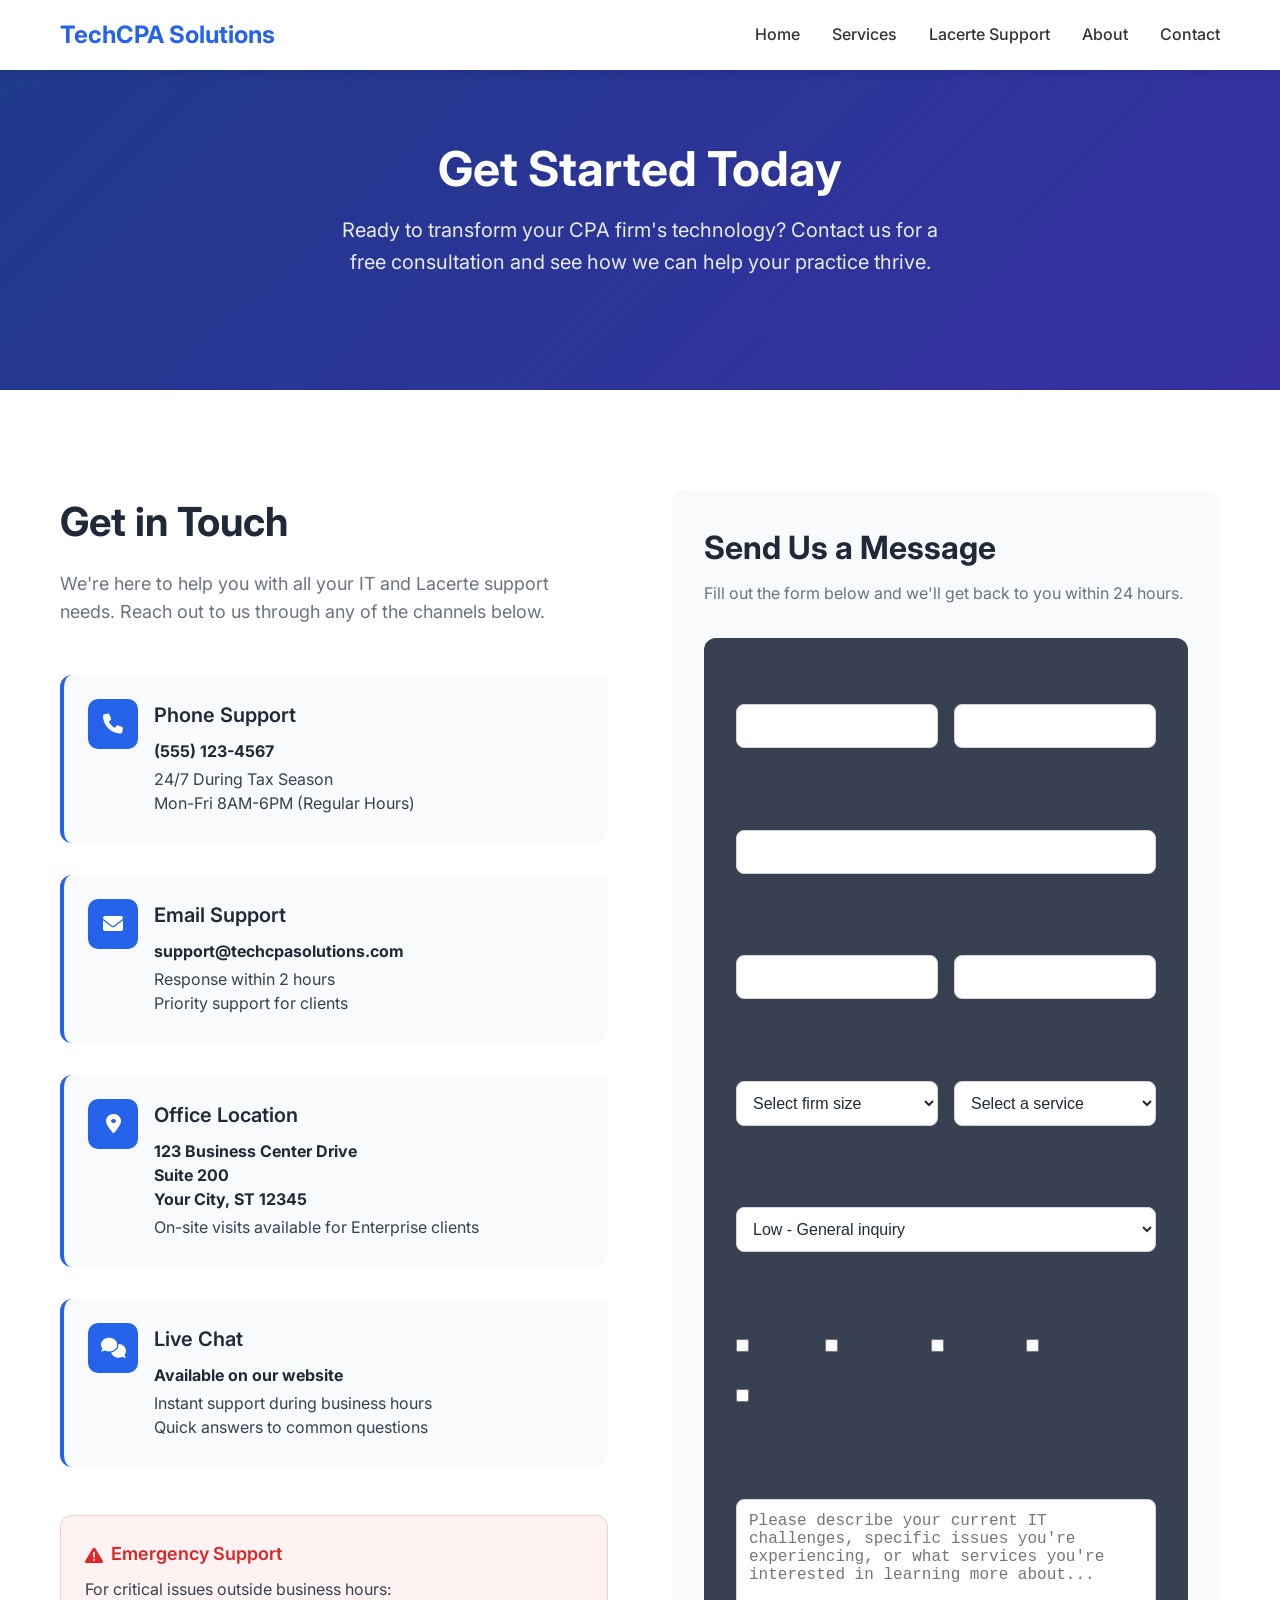
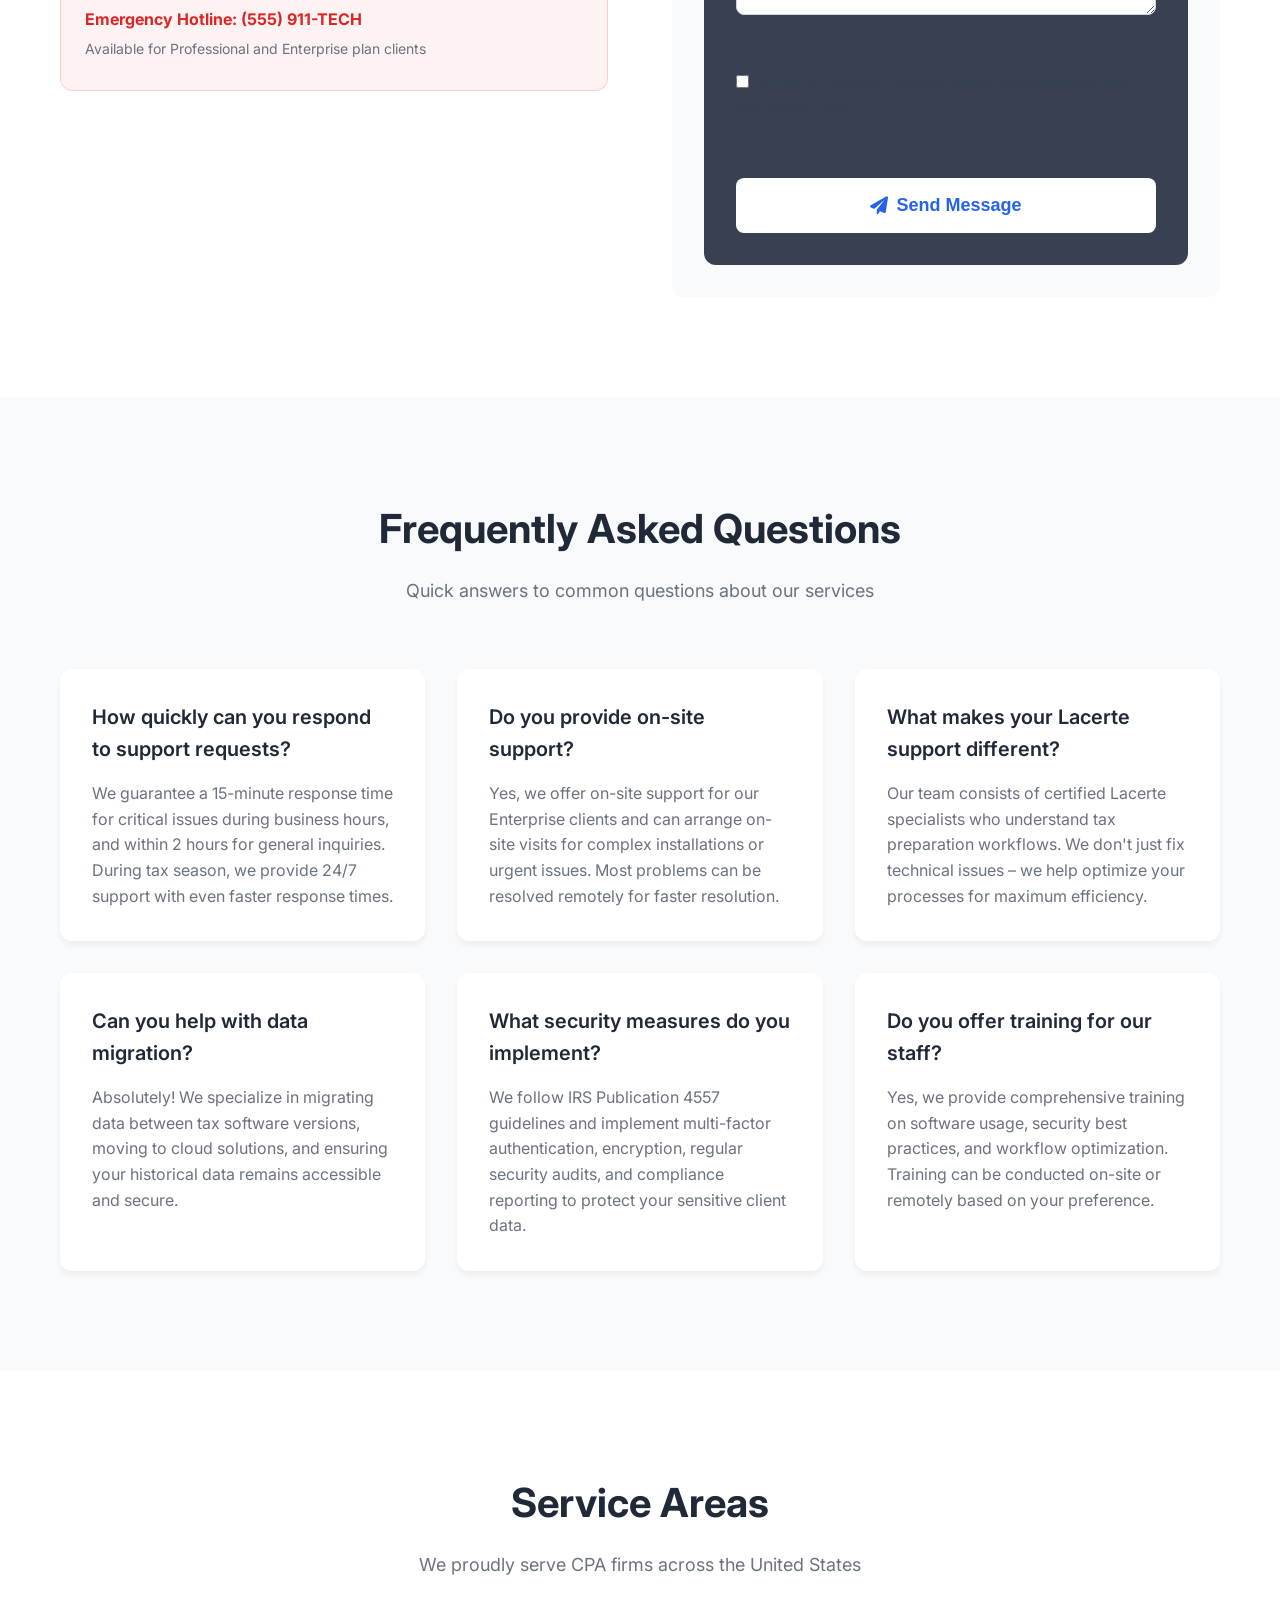
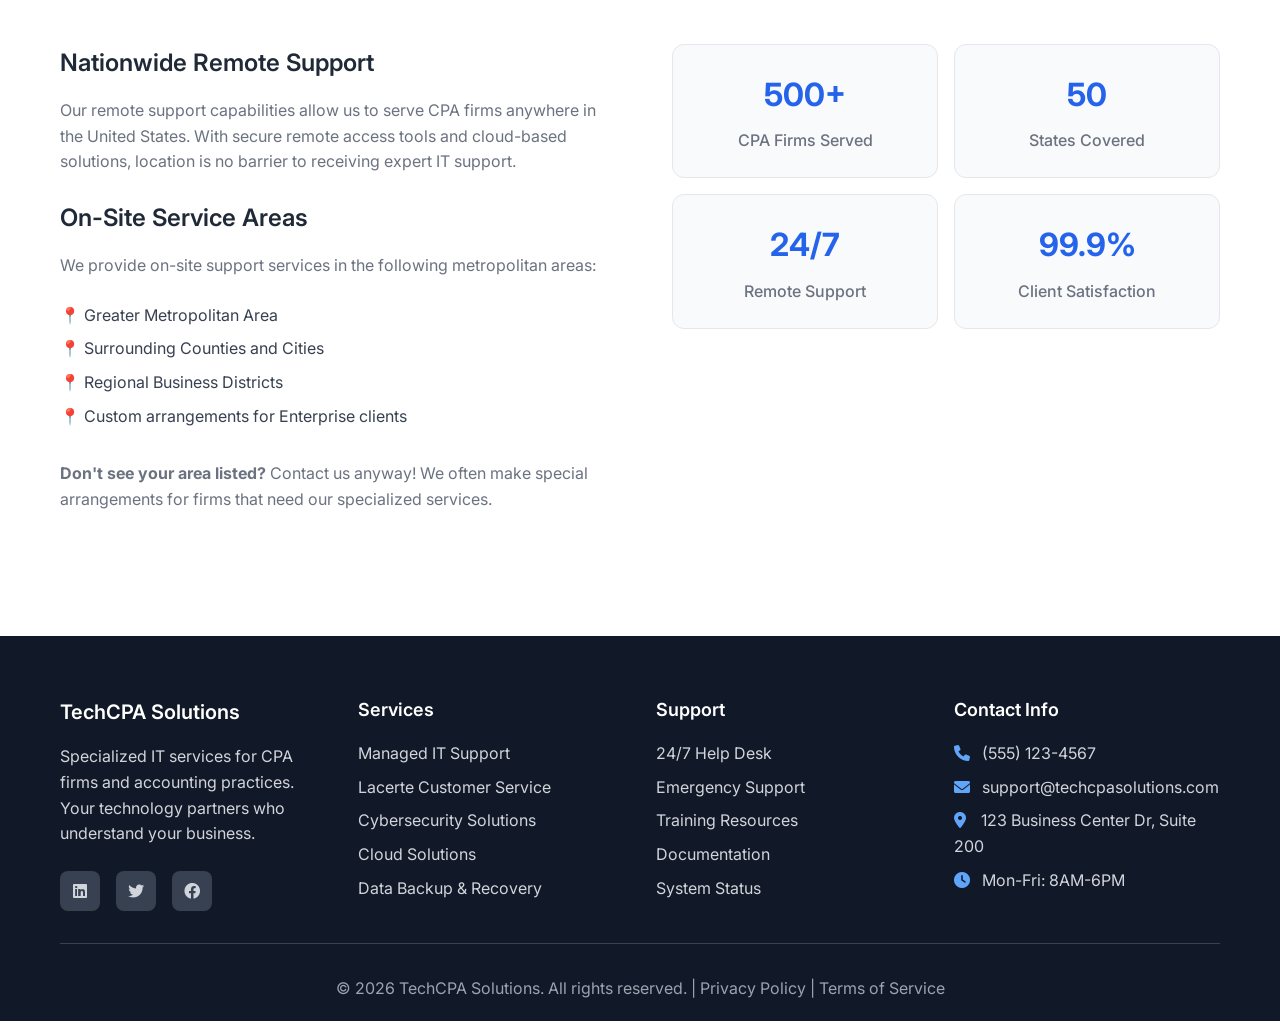
<file: contact.html>
<!DOCTYPE html>

<html lang="en">
<head>
<meta charset="utf-8"/>
<meta content="width=device-width, initial-scale=1.0" name="viewport"/>
<title>Contact TechCPA Solutions - IT Support for CPA Firms</title>
<meta content="Contact TechCPA Solutions for expert IT services and Lacerte support. Get a free consultation for your CPA firm's technology needs." name="description"/>
<link href="styles.css" rel="stylesheet"/>
<link href="additional-styles.css" rel="stylesheet"/>
<link href="https://fonts.googleapis.com/css2?family=Inter:wght@300;400;500;600;700&amp;display=swap" rel="stylesheet"/>
<link href="https://cdnjs.cloudflare.com/ajax/libs/font-awesome/6.0.0/css/all.min.css" rel="stylesheet"/>
</head>
<body>
<!-- Header -->
<header class="header">
<nav class="navbar">
<div class="nav-container">
<div class="nav-logo">
<h2><a href="index.html" style="text-decoration: none; color: inherit;">TechCPA Solutions</a></h2>
</div>
<ul class="nav-menu">
<li class="nav-item">
<a class="nav-link" href="index.html">Home</a>
</li>
<li class="nav-item">
<a class="nav-link" href="services.html">Services</a>
</li>
<li class="nav-item">
<a class="nav-link" href="lacerte-support.html">Lacerte Support</a>
</li>
<li class="nav-item">
<a class="nav-link" href="about.html">About</a>
</li>
<li class="nav-item">
<a class="nav-link active" href="contact.html">Contact</a>
</li>
</ul>
<div class="hamburger">
<span class="bar"></span>
<span class="bar"></span>
<span class="bar"></span>
</div>
</div>
</nav>
</header>
<!-- Page Header -->
<section class="page-header">
<div class="container">
<h1>Get Started Today</h1>
<p>Ready to transform your CPA firm's technology? Contact us for a free consultation and see how we can help your practice thrive.</p>
</div>
</section>
<!-- Contact Section -->
<section class="contact-page">
<div class="container">
<div class="contact-grid">
<!-- Contact Information -->
<div class="contact-info-section">
<h2>Get in Touch</h2>
<p>We're here to help you with all your IT and Lacerte support needs. Reach out to us through any of the channels below.</p>
<div class="contact-methods">
<div class="contact-method">
<div class="method-icon">
<i class="fas fa-phone"></i>
</div>
<div class="method-info">
<h3>Phone Support</h3>
<p><strong>(555) 123-4567</strong></p>
<p>24/7 During Tax Season<br/>Mon-Fri 8AM-6PM (Regular Hours)</p>
</div>
</div>
<div class="contact-method">
<div class="method-icon">
<i class="fas fa-envelope"></i>
</div>
<div class="method-info">
<h3>Email Support</h3>
<p><strong>support@techcpasolutions.com</strong></p>
<p>Response within 2 hours<br/>Priority support for clients</p>
</div>
</div>
<div class="contact-method">
<div class="method-icon">
<i class="fas fa-map-marker-alt"></i>
</div>
<div class="method-info">
<h3>Office Location</h3>
<p><strong>123 Business Center Drive<br/>Suite 200<br/>Your City, ST 12345</strong></p>
<p>On-site visits available for Enterprise clients</p>
</div>
</div>
<div class="contact-method">
<div class="method-icon">
<i class="fas fa-comments"></i>
</div>
<div class="method-info">
<h3>Live Chat</h3>
<p><strong>Available on our website</strong></p>
<p>Instant support during business hours<br/>Quick answers to common questions</p>
</div>
</div>
</div>
<div class="emergency-contact">
<h3><i class="fas fa-exclamation-triangle"></i> Emergency Support</h3>
<p>For critical issues outside business hours:</p>
<p><strong>Emergency Hotline: (555) 911-TECH</strong></p>
<p><small>Available for Professional and Enterprise plan clients</small></p>
</div>
</div>
<!-- Contact Form -->
<div class="contact-form-section">
<div class="form-container">
<h2>Send Us a Message</h2>
<p>Fill out the form below and we'll get back to you within 24 hours.</p>
<form class="contact-form" id="contactForm">
<div class="form-row">
<div class="form-group">
<label for="firstName">First Name *</label>
<input id="firstName" name="firstName" required="" type="text"/>
</div>
<div class="form-group">
<label for="lastName">Last Name *</label>
<input id="lastName" name="lastName" required="" type="text"/>
</div>
</div>
<div class="form-group">
<label for="email">Email Address *</label>
<input id="email" name="email" required="" type="email"/>
</div>
<div class="form-row">
<div class="form-group">
<label for="phone">Phone Number</label>
<input id="phone" name="phone" type="tel"/>
</div>
<div class="form-group">
<label for="company">CPA Firm Name</label>
<input id="company" name="company" type="text"/>
</div>
</div>
<div class="form-row">
<div class="form-group">
<label for="firmSize">Firm Size</label>
<select id="firmSize" name="firmSize">
<option value="">Select firm size</option>
<option value="1-5">1-5 employees</option>
<option value="6-15">6-15 employees</option>
<option value="16-50">16-50 employees</option>
<option value="50+">50+ employees</option>
</select>
</div>
<div class="form-group">
<label for="service">Service Interest</label>
<select id="service" name="service">
<option value="">Select a service</option>
<option value="managed-it">Managed IT Support</option>
<option value="lacerte-support">Lacerte Customer Service</option>
<option value="cybersecurity">Cybersecurity Solutions</option>
<option value="cloud-solutions">Cloud Solutions</option>
<option value="data-backup">Data Backup &amp; Recovery</option>
<option value="consultation">Free Consultation</option>
<option value="emergency">Emergency Support</option>
</select>
</div>
</div>
<div class="form-group">
<label for="urgency">Urgency Level</label>
<select id="urgency" name="urgency">
<option value="low">Low - General inquiry</option>
<option value="medium">Medium - Need response within 24 hours</option>
<option value="high">High - Need response within 4 hours</option>
<option value="critical">Critical - Immediate assistance needed</option>
</select>
</div>
<div class="form-group">
<label for="currentSoftware">Current Tax Software</label>
<div class="checkbox-group">
<label class="checkbox-label">
<input name="software" type="checkbox" value="lacerte"/> Lacerte
                                    </label>
<label class="checkbox-label">
<input name="software" type="checkbox" value="proseries"/> ProSeries
                                    </label>
<label class="checkbox-label">
<input name="software" type="checkbox" value="ultratax"/> UltraTax
                                    </label>
<label class="checkbox-label">
<input name="software" type="checkbox" value="drake"/> Drake
                                    </label>
<label class="checkbox-label">
<input name="software" type="checkbox" value="other"/> Other
                                    </label>
</div>
</div>
<div class="form-group">
<label for="message">Message *</label>
<textarea id="message" name="message" placeholder="Please describe your current IT challenges, specific issues you're experiencing, or what services you're interested in learning more about..." required="" rows="5"></textarea>
</div>
<div class="form-group">
<label class="checkbox-label">
<input name="newsletter" type="checkbox" value="yes"/>
                                    I'd like to receive updates about new services and tax season tips
                                </label>
</div>
<button class="btn btn-primary btn-large" type="submit">
<i class="fas fa-paper-plane"></i> Send Message
                            </button>
</form>
</div>
</div>
</div>
</div>
</section>
<!-- FAQ Section -->
<section class="faq-section">
<div class="container">
<div class="section-header">
<h2>Frequently Asked Questions</h2>
<p>Quick answers to common questions about our services</p>
</div>
<div class="faq-grid">
<div class="faq-item">
<h3>How quickly can you respond to support requests?</h3>
<p>We guarantee a 15-minute response time for critical issues during business hours, and within 2 hours for general inquiries. During tax season, we provide 24/7 support with even faster response times.</p>
</div>
<div class="faq-item">
<h3>Do you provide on-site support?</h3>
<p>Yes, we offer on-site support for our Enterprise clients and can arrange on-site visits for complex installations or urgent issues. Most problems can be resolved remotely for faster resolution.</p>
</div>
<div class="faq-item">
<h3>What makes your Lacerte support different?</h3>
<p>Our team consists of certified Lacerte specialists who understand tax preparation workflows. We don't just fix technical issues – we help optimize your processes for maximum efficiency.</p>
</div>
<div class="faq-item">
<h3>Can you help with data migration?</h3>
<p>Absolutely! We specialize in migrating data between tax software versions, moving to cloud solutions, and ensuring your historical data remains accessible and secure.</p>
</div>
<div class="faq-item">
<h3>What security measures do you implement?</h3>
<p>We follow IRS Publication 4557 guidelines and implement multi-factor authentication, encryption, regular security audits, and compliance reporting to protect your sensitive client data.</p>
</div>
<div class="faq-item">
<h3>Do you offer training for our staff?</h3>
<p>Yes, we provide comprehensive training on software usage, security best practices, and workflow optimization. Training can be conducted on-site or remotely based on your preference.</p>
</div>
</div>
</div>
</section>
<!-- Service Areas -->
<section class="service-areas">
<div class="container">
<div class="section-header">
<h2>Service Areas</h2>
<p>We proudly serve CPA firms across the United States</p>
</div>
<div class="areas-content">
<div class="areas-text">
<h3>Nationwide Remote Support</h3>
<p>Our remote support capabilities allow us to serve CPA firms anywhere in the United States. With secure remote access tools and cloud-based solutions, location is no barrier to receiving expert IT support.</p>
<h3>On-Site Service Areas</h3>
<p>We provide on-site support services in the following metropolitan areas:</p>
<ul class="service-areas-list">
<li>Greater Metropolitan Area</li>
<li>Surrounding Counties and Cities</li>
<li>Regional Business Districts</li>
<li>Custom arrangements for Enterprise clients</li>
</ul>
<p><strong>Don't see your area listed?</strong> Contact us anyway! We often make special arrangements for firms that need our specialized services.</p>
</div>
<div class="areas-stats">
<div class="stat-card">
<h3>500+</h3>
<p>CPA Firms Served</p>
</div>
<div class="stat-card">
<h3>50</h3>
<p>States Covered</p>
</div>
<div class="stat-card">
<h3>24/7</h3>
<p>Remote Support</p>
</div>
<div class="stat-card">
<h3>99.9%</h3>
<p>Client Satisfaction</p>
</div>
</div>
</div>
</div>
</section>
<!-- Footer -->
<footer class="footer">
<div class="container">
<div class="footer-content">
<div class="footer-section">
<h3>TechCPA Solutions</h3>
<p>Specialized IT services for CPA firms and accounting practices. Your technology partners who understand your business.</p>
<div class="social-links">
<a href="#"><i class="fab fa-linkedin"></i></a>
<a href="#"><i class="fab fa-twitter"></i></a>
<a href="#"><i class="fab fa-facebook"></i></a>
</div>
</div>
<div class="footer-section">
<h4>Services</h4>
<ul>
<li><a href="services.html">Managed IT Support</a></li>
<li><a href="lacerte-support.html">Lacerte Customer Service</a></li>
<li><a href="services.html">Cybersecurity Solutions</a></li>
<li><a href="services.html">Cloud Solutions</a></li>
<li><a href="services.html">Data Backup &amp; Recovery</a></li>
</ul>
</div>
<div class="footer-section">
<h4>Support</h4>
<ul>
<li><a href="contact.html">24/7 Help Desk</a></li>
<li><a href="contact.html">Emergency Support</a></li>
<li><a href="#">Training Resources</a></li>
<li><a href="#">Documentation</a></li>
<li><a href="#">System Status</a></li>
</ul>
</div>
<div class="footer-section">
<h4>Contact Info</h4>
<ul>
<li><i class="fas fa-phone"></i> (555) 123-4567</li>
<li><i class="fas fa-envelope"></i> support@techcpasolutions.com</li>
<li><i class="fas fa-map-marker-alt"></i> 123 Business Center Dr, Suite 200</li>
<li><i class="fas fa-clock"></i> Mon-Fri: 8AM-6PM</li>
</ul>
</div>
</div>
<div class="footer-bottom">
<p>© 2026 TechCPA Solutions. All rights reserved. | Privacy Policy | Terms of Service</p>
</div>
</div>
</footer>
<script src="script.js"></script>
</body>
</html>
</file>
<file: styles.css>
/* Reset and Base Styles */
* {
    margin: 0;
    padding: 0;
    box-sizing: border-box;
}

body {
    font-family: 'Inter', sans-serif;
    line-height: 1.6;
    color: #333;
    overflow-x: hidden;
}

.container {
    max-width: 1200px;
    margin: 0 auto;
    padding: 0 20px;
}

/* Header Styles */
.header {
    background: #fff;
    box-shadow: 0 2px 10px rgba(0,0,0,0.1);
    position: fixed;
    width: 100%;
    top: 0;
    z-index: 1000;
    transition: all 0.3s ease;
}

.navbar {
    padding: 1rem 0;
}

.nav-container {
    max-width: 1200px;
    margin: 0 auto;
    padding: 0 20px;
    display: flex;
    justify-content: space-between;
    align-items: center;
}

.nav-logo h2 {
    color: #2563eb;
    font-weight: 700;
    font-size: 1.5rem;
}

.nav-menu {
    display: flex;
    list-style: none;
    gap: 2rem;
}

.nav-link {
    text-decoration: none;
    color: #333;
    font-weight: 500;
    transition: color 0.3s ease;
    position: relative;
}

.nav-link:hover {
    color: #2563eb;
}

.nav-link::after {
    content: '';
    position: absolute;
    width: 0;
    height: 2px;
    bottom: -5px;
    left: 0;
    background-color: #2563eb;
    transition: width 0.3s ease;
}

.nav-link:hover::after {
    width: 100%;
}

.hamburger {
    display: none;
    flex-direction: column;
    cursor: pointer;
}

.bar {
    width: 25px;
    height: 3px;
    background-color: #333;
    margin: 3px 0;
    transition: 0.3s;
}

/* Hero Section */
.hero {
    background: linear-gradient(135deg, #667eea 0%, #764ba2 100%);
    color: white;
    padding: 120px 0 80px;
    min-height: 100vh;
    display: flex;
    align-items: center;
}

.hero-container {
    max-width: 1200px;
    margin: 0 auto;
    padding: 0 20px;
    display: grid;
    grid-template-columns: 1fr 1fr;
    gap: 4rem;
    align-items: center;
}

.hero-title {
    font-size: 3.5rem;
    font-weight: 700;
    margin-bottom: 1.5rem;
    line-height: 1.2;
}

.hero-subtitle {
    font-size: 1.25rem;
    margin-bottom: 2rem;
    opacity: 0.9;
    line-height: 1.6;
}

.hero-buttons {
    display: flex;
    gap: 1rem;
    flex-wrap: wrap;
}

.btn {
    padding: 12px 30px;
    border-radius: 8px;
    text-decoration: none;
    font-weight: 600;
    transition: all 0.3s ease;
    display: inline-block;
    border: 2px solid transparent;
}

.btn-primary {
    background: #fff;
    color: #2563eb;
}

.btn-primary:hover {
    background: #f8fafc;
    transform: translateY(-2px);
    box-shadow: 0 10px 25px rgba(0,0,0,0.2);
}

.btn-secondary {
    background: transparent;
    color: #fff;
    border-color: #fff;
}

.btn-secondary:hover {
    background: #fff;
    color: #2563eb;
    transform: translateY(-2px);
}

.hero-image img {
    width: 100%;
    height: auto;
    border-radius: 12px;
    box-shadow: 0 20px 40px rgba(0,0,0,0.2);
}

/* Section Headers */
.section-header {
    text-align: center;
    margin-bottom: 4rem;
}

.section-header h2 {
    font-size: 2.5rem;
    font-weight: 700;
    color: #1f2937;
    margin-bottom: 1rem;
}

.section-header p {
    font-size: 1.125rem;
    color: #6b7280;
    max-width: 600px;
    margin: 0 auto;
}

/* Services Section */
.services {
    padding: 100px 0;
    background: #f8fafc;
}

.services-grid {
    display: grid;
    grid-template-columns: repeat(auto-fit, minmax(350px, 1fr));
    gap: 2rem;
}

.service-card {
    background: #fff;
    padding: 2.5rem;
    border-radius: 12px;
    box-shadow: 0 4px 6px rgba(0,0,0,0.05);
    transition: all 0.3s ease;
    border: 1px solid #e5e7eb;
}

.service-card:hover {
    transform: translateY(-5px);
    box-shadow: 0 20px 40px rgba(0,0,0,0.1);
}

.service-icon {
    width: 60px;
    height: 60px;
    background: linear-gradient(135deg, #667eea 0%, #764ba2 100%);
    border-radius: 12px;
    display: flex;
    align-items: center;
    justify-content: center;
    margin-bottom: 1.5rem;
}

.service-icon i {
    font-size: 1.5rem;
    color: #fff;
}

.service-card h3 {
    font-size: 1.5rem;
    font-weight: 600;
    color: #1f2937;
    margin-bottom: 1rem;
}

.service-card p {
    color: #6b7280;
    margin-bottom: 1.5rem;
    line-height: 1.6;
}

.service-features {
    list-style: none;
}

.service-features li {
    color: #374151;
    margin-bottom: 0.5rem;
    position: relative;
    padding-left: 1.5rem;
}

.service-features li::before {
    content: '✓';
    position: absolute;
    left: 0;
    color: #10b981;
    font-weight: bold;
}

/* Lacerte Support Section */
.lacerte-support {
    padding: 100px 0;
    background: #fff;
}

.lacerte-content {
    display: grid;
    grid-template-columns: 1fr 1fr;
    gap: 4rem;
    align-items: center;
}

.lacerte-intro {
    font-size: 1.125rem;
    color: #6b7280;
    margin-bottom: 2rem;
    line-height: 1.6;
}

.lacerte-features {
    margin-bottom: 3rem;
}

.feature-item {
    display: flex;
    align-items: flex-start;
    gap: 1rem;
    margin-bottom: 2rem;
}

.feature-item i {
    font-size: 1.25rem;
    color: #2563eb;
    margin-top: 0.25rem;
    min-width: 20px;
}

.feature-item h4 {
    font-size: 1.125rem;
    font-weight: 600;
    color: #1f2937;
    margin-bottom: 0.5rem;
}

.feature-item p {
    color: #6b7280;
    line-height: 1.5;
}

.lacerte-stats {
    display: grid;
    grid-template-columns: repeat(3, 1fr);
    gap: 2rem;
}

.stat-item {
    text-align: center;
}

.stat-item h3 {
    font-size: 2.5rem;
    font-weight: 700;
    color: #2563eb;
    margin-bottom: 0.5rem;
}

.stat-item p {
    color: #6b7280;
    font-weight: 500;
}

.lacerte-image img {
    width: 100%;
    height: auto;
    border-radius: 12px;
    box-shadow: 0 10px 30px rgba(0,0,0,0.1);
}

/* Why Choose Us Section */
.why-choose-us {
    padding: 100px 0;
    background: #f8fafc;
}

.benefits-grid {
    display: grid;
    grid-template-columns: repeat(auto-fit, minmax(300px, 1fr));
    gap: 2rem;
}

.benefit-card {
    background: #fff;
    border-radius: 12px;
    overflow: hidden;
    box-shadow: 0 4px 6px rgba(0,0,0,0.05);
    transition: all 0.3s ease;
}

.benefit-card:hover {
    transform: translateY(-5px);
    box-shadow: 0 20px 40px rgba(0,0,0,0.1);
}

.benefit-card img {
    width: 100%;
    height: 200px;
    object-fit: cover;
}

.benefit-card h3 {
    font-size: 1.25rem;
    font-weight: 600;
    color: #1f2937;
    margin: 1.5rem 1.5rem 1rem;
}

.benefit-card p {
    color: #6b7280;
    line-height: 1.6;
    margin: 0 1.5rem 1.5rem;
}

/* About Section */
.about {
    padding: 100px 0;
    background: #fff;
}

.about-content {
    display: grid;
    grid-template-columns: 1fr 1fr;
    gap: 4rem;
    align-items: center;
}

.about-text h2 {
    font-size: 2.5rem;
    font-weight: 700;
    color: #1f2937;
    margin-bottom: 1.5rem;
}

.about-text p {
    color: #6b7280;
    margin-bottom: 1.5rem;
    line-height: 1.6;
    font-size: 1.125rem;
}

.about-highlights {
    margin-top: 2rem;
}

.highlight-item {
    display: flex;
    align-items: center;
    gap: 1rem;
    margin-bottom: 1rem;
    color: #374151;
    font-weight: 500;
}

.highlight-item i {
    color: #2563eb;
    font-size: 1.125rem;
    min-width: 20px;
}

.about-image img {
    width: 100%;
    height: auto;
    border-radius: 12px;
    box-shadow: 0 10px 30px rgba(0,0,0,0.1);
}

/* Contact Section */
.contact {
    padding: 100px 0;
    background: #1f2937;
    color: #fff;
}

.contact .section-header h2,
.contact .section-header p {
    color: #fff;
}

.contact-content {
    display: grid;
    grid-template-columns: 1fr 1fr;
    gap: 4rem;
}

.contact-info {
    display: flex;
    flex-direction: column;
    gap: 2rem;
}

.contact-item {
    display: flex;
    align-items: flex-start;
    gap: 1rem;
}

.contact-item i {
    font-size: 1.25rem;
    color: #60a5fa;
    margin-top: 0.25rem;
    min-width: 20px;
}

.contact-item h4 {
    font-size: 1.125rem;
    font-weight: 600;
    margin-bottom: 0.5rem;
}

.contact-item p {
    color: #d1d5db;
    line-height: 1.5;
}

.contact-item small {
    color: #9ca3af;
    font-size: 0.875rem;
}

.contact-form {
    background: #374151;
    padding: 2rem;
    border-radius: 12px;
}

.form-group {
    margin-bottom: 1.5rem;
}

.form-group label {
    display: block;
    margin-bottom: 0.5rem;
    font-weight: 500;
    color: #f9fafb;
}

.form-group input,
.form-group select,
.form-group textarea {
    width: 100%;
    padding: 12px;
    border: 1px solid #4b5563;
    border-radius: 8px;
    background: #1f2937;
    color: #fff;
    font-size: 1rem;
    transition: border-color 0.3s ease;
}

.form-group input:focus,
.form-group select:focus,
.form-group textarea:focus {
    outline: none;
    border-color: #60a5fa;
}

.form-group textarea {
    resize: vertical;
    min-height: 100px;
}

/* Footer */
.footer {
    background: #111827;
    color: #d1d5db;
    padding: 60px 0 20px;
}

.footer-content {
    display: grid;
    grid-template-columns: repeat(auto-fit, minmax(250px, 1fr));
    gap: 2rem;
    margin-bottom: 2rem;
}

.footer-section h3 {
    color: #fff;
    font-size: 1.25rem;
    font-weight: 600;
    margin-bottom: 1rem;
}

.footer-section h4 {
    color: #fff;
    font-size: 1.125rem;
    font-weight: 600;
    margin-bottom: 1rem;
}

.footer-section p {
    line-height: 1.6;
    margin-bottom: 1.5rem;
}

.footer-section ul {
    list-style: none;
}

.footer-section ul li {
    margin-bottom: 0.5rem;
}

.footer-section ul li a {
    color: #d1d5db;
    text-decoration: none;
    transition: color 0.3s ease;
}

.footer-section ul li a:hover {
    color: #60a5fa;
}

.footer-section ul li i {
    margin-right: 0.5rem;
    color: #60a5fa;
    min-width: 15px;
}

.social-links {
    display: flex;
    gap: 1rem;
}

.social-links a {
    display: flex;
    align-items: center;
    justify-content: center;
    width: 40px;
    height: 40px;
    background: #374151;
    color: #d1d5db;
    border-radius: 8px;
    text-decoration: none;
    transition: all 0.3s ease;
}

.social-links a:hover {
    background: #60a5fa;
    color: #fff;
    transform: translateY(-2px);
}

.footer-bottom {
    border-top: 1px solid #374151;
    padding-top: 2rem;
    text-align: center;
    color: #9ca3af;
}

/* Responsive Design */
@media (max-width: 768px) {
    .hamburger {
        display: flex;
    }

    .nav-menu {
        position: fixed;
        left: -100%;
        top: 70px;
        flex-direction: column;
        background-color: #fff;
        width: 100%;
        text-align: center;
        transition: 0.3s;
        box-shadow: 0 10px 27px rgba(0,0,0,0.05);
        padding: 2rem 0;
    }

    .nav-menu.active {
        left: 0;
    }

    .hero-container {
        grid-template-columns: 1fr;
        text-align: center;
        gap: 2rem;
    }

    .hero-title {
        font-size: 2.5rem;
    }

    .hero-subtitle {
        font-size: 1.125rem;
    }

    .lacerte-content,
    .about-content,
    .contact-content {
        grid-template-columns: 1fr;
        gap: 2rem;
    }

    .lacerte-stats {
        grid-template-columns: 1fr;
        gap: 1rem;
    }

    .services-grid {
        grid-template-columns: 1fr;
    }

    .benefits-grid {
        grid-template-columns: 1fr;
    }

    .hero-buttons {
        justify-content: center;
    }

    .section-header h2 {
        font-size: 2rem;
    }

    .about-text h2 {
        font-size: 2rem;
    }
}

@media (max-width: 480px) {
    .hero-title {
        font-size: 2rem;
    }

    .hero-subtitle {
        font-size: 1rem;
    }

    .service-card,
    .contact-form {
        padding: 1.5rem;
    }

    .btn {
        padding: 10px 20px;
        font-size: 0.9rem;
    }
}

/* Smooth Scrolling */
html {
    scroll-behavior: smooth;
}

/* Loading Animation */
.fade-in {
    opacity: 0;
    transform: translateY(30px);
    transition: all 0.6s ease;
}

.fade-in.visible {
    opacity: 1;
    transform: translateY(0);
}

/* Custom Scrollbar */
::-webkit-scrollbar {
    width: 8px;
}

::-webkit-scrollbar-track {
    background: #f1f1f1;
}

::-webkit-scrollbar-thumb {
    background: #2563eb;
    border-radius: 4px;
}

::-webkit-scrollbar-thumb:hover {
    background: #1d4ed8;
}

/* Contact Page Styles */
.contact-page {
    padding: 100px 0;
    background: #fff;
}

.contact-grid {
    display: grid;
    grid-template-columns: 1fr 1fr;
    gap: 4rem;
}

.contact-info-section h2 {
    font-size: 2.5rem;
    font-weight: 700;
    color: #1f2937;
    margin-bottom: 1rem;
}

.contact-info-section > p {
    font-size: 1.125rem;
    color: #6b7280;
    margin-bottom: 3rem;
    line-height: 1.6;
}

.contact-methods {
    display: flex;
    flex-direction: column;
    gap: 2rem;
    margin-bottom: 3rem;
}

.contact-method {
    display: flex;
    align-items: flex-start;
    gap: 1rem;
    padding: 1.5rem;
    background: #f8fafc;
    border-radius: 12px;
    border-left: 4px solid #2563eb;
}

.method-icon {
    width: 50px;
    height: 50px;
    background: #2563eb;
    border-radius: 10px;
    display: flex;
    align-items: center;
    justify-content: center;
    flex-shrink: 0;
}

.method-icon i {
    color: #fff;
    font-size: 1.25rem;
}

.method-info h3 {
    font-size: 1.25rem;
    font-weight: 600;
    color: #1f2937;
    margin-bottom: 0.5rem;
}

.method-info p {
    color: #374151;
    margin-bottom: 0.25rem;
    line-height: 1.5;
}

.method-info p strong {
    color: #1f2937;
}

.emergency-contact {
    background: #fef2f2;
    border: 1px solid #fecaca;
    border-radius: 12px;
    padding: 1.5rem;
}

.emergency-contact h3 {
    color: #dc2626;
    font-size: 1.125rem;
    font-weight: 600;
    margin-bottom: 0.5rem;
    display: flex;
    align-items: center;
    gap: 0.5rem;
}

.emergency-contact p {
    color: #374151;
    margin-bottom: 0.25rem;
}

.emergency-contact p strong {
    color: #dc2626;
}

.emergency-contact small {
    color: #6b7280;
    font-size: 0.875rem;
}

.contact-form-section {
    background: #f8fafc;
    padding: 2rem;
    border-radius: 12px;
}

.form-container h2 {
    font-size: 2rem;
    font-weight: 700;
    color: #1f2937;
    margin-bottom: 0.5rem;
}

.form-container > p {
    color: #6b7280;
    margin-bottom: 2rem;
}

.contact-form {
    display: flex;
    flex-direction: column;
    gap: 1.5rem;
}

.form-row {
    display: grid;
    grid-template-columns: 1fr 1fr;
    gap: 1rem;
}

.form-group label {
    display: block;
    margin-bottom: 0.5rem;
    font-weight: 500;
    color: #374151;
}

.form-group input,
.form-group select,
.form-group textarea {
    width: 100%;
    padding: 12px;
    border: 1px solid #d1d5db;
    border-radius: 8px;
    background: #fff;
    color: #1f2937;
    font-size: 1rem;
    transition: border-color 0.3s ease, box-shadow 0.3s ease;
}

.form-group input:focus,
.form-group select:focus,
.form-group textarea:focus {
    outline: none;
    border-color: #2563eb;
    box-shadow: 0 0 0 3px rgba(37, 99, 235, 0.1);
}

.checkbox-group {
    display: flex;
    flex-wrap: wrap;
    gap: 1rem;
}

.checkbox-label {
    display: flex;
    align-items: center;
    gap: 0.5rem;
    font-weight: normal;
    cursor: pointer;
}

.checkbox-label input[type="checkbox"] {
    width: auto;
    margin: 0;
}

.btn-large {
    padding: 15px 30px;
    font-size: 1.125rem;
    display: flex;
    align-items: center;
    justify-content: center;
    gap: 0.5rem;
}

/* FAQ Section */
.faq-section {
    padding: 100px 0;
    background: #f8fafc;
}

.faq-grid {
    display: grid;
    grid-template-columns: repeat(auto-fit, minmax(350px, 1fr));
    gap: 2rem;
}

.faq-item {
    background: #fff;
    padding: 2rem;
    border-radius: 12px;
    box-shadow: 0 4px 6px rgba(0,0,0,0.05);
}

.faq-item h3 {
    font-size: 1.25rem;
    font-weight: 600;
    color: #1f2937;
    margin-bottom: 1rem;
}

.faq-item p {
    color: #6b7280;
    line-height: 1.6;
}

/* Service Areas */
.service-areas {
    padding: 100px 0;
    background: #fff;
}

.areas-content {
    display: grid;
    grid-template-columns: 1fr 1fr;
    gap: 4rem;
    align-items: start;
}

.areas-text h3 {
    font-size: 1.5rem;
    font-weight: 600;
    color: #1f2937;
    margin-bottom: 1rem;
}

.areas-text p {
    color: #6b7280;
    line-height: 1.6;
    margin-bottom: 1.5rem;
}

.service-areas-list {
    list-style: none;
    margin-bottom: 2rem;
}

.service-areas-list li {
    color: #374151;
    margin-bottom: 0.5rem;
    position: relative;
    padding-left: 1.5rem;
}

.service-areas-list li::before {
    content: '📍';
    position: absolute;
    left: 0;
}

.areas-stats {
    display: grid;
    grid-template-columns: 1fr 1fr;
    gap: 1rem;
}

.areas-stats .stat-card {
    background: #f8fafc;
    padding: 1.5rem;
    border-radius: 12px;
    text-align: center;
    border: 1px solid #e5e7eb;
}

.areas-stats .stat-card h3 {
    font-size: 2rem;
    font-weight: 700;
    color: #2563eb;
    margin-bottom: 0.5rem;
}

.areas-stats .stat-card p {
    color: #6b7280;
    font-weight: 500;
    margin: 0;
}

/* About Page Styles */
.company-story {
    padding: 100px 0;
    background: #fff;
}

.story-content {
    display: grid;
    grid-template-columns: 1fr 1fr;
    gap: 4rem;
    align-items: center;
}

.story-text h2 {
    font-size: 2.5rem;
    font-weight: 700;
    color: #1f2937;
    margin-bottom: 1.5rem;
}

.story-text p {
    color: #6b7280;
    line-height: 1.6;
    margin-bottom: 1.5rem;
    font-size: 1.125rem;
}

.story-image img {
    width: 100%;
    height: auto;
    border-radius: 12px;
    box-shadow: 0 10px 30px rgba(0,0,0,0.1);
}

.mission-values {
    padding: 100px 0;
    background: #f8fafc;
}

.values-grid {
    display: grid;
    grid-template-columns: repeat(auto-fit, minmax(300px, 1fr));
    gap: 2rem;
}

.value-card {
    background: #fff;
    padding: 2rem;
    border-radius: 12px;
    box-shadow: 0 4px 6px rgba(0,0,0,0.05);
    transition: all 0.3s ease;
}

.value-card:hover {
    transform: translateY(-5px);
    box-shadow: 0 20px 40px rgba(0,0,0,0.1);
}

.mission-card {
    grid-column: 1 / -1;
    background: linear-gradient(135deg, #667eea 0%, #764ba2 100%);
    color: #fff;
    text-align: center;
}

.mission-card .card-icon {
    background: rgba(255,255,255,0.2);
}

.mission-card h3 {
    color: #fff;
}

.mission-card p {
    color: rgba(255,255,255,0.9);
}

.value-card .card-icon {
    width: 60px;
    height: 60px;
    background: #2563eb;
    border-radius: 12px;
    display: flex;
    align-items: center;
    justify-content: center;
    margin-bottom: 1.5rem;
}

.value-card .card-icon i {
    font-size: 1.5rem;
    color: #fff;
}

.value-card h3 {
    font-size: 1.25rem;
    font-weight: 600;
    color: #1f2937;
    margin-bottom: 1rem;
}

.value-card p {
    color: #6b7280;
    line-height: 1.6;
}

/* Team Section */
.team-section {
    padding: 100px 0;
    background: #fff;
}

.team-grid {
    display: grid;
    grid-template-columns: repeat(auto-fit, minmax(300px, 1fr));
    gap: 2rem;
}

.team-member {
    background: #fff;
    border-radius: 12px;
    overflow: hidden;
    box-shadow: 0 4px 6px rgba(0,0,0,0.05);
    transition: all 0.3s ease;
}

.team-member:hover {
    transform: translateY(-5px);
    box-shadow: 0 20px 40px rgba(0,0,0,0.1);
}

.member-image {
    width: 100%;
    height: 250px;
    overflow: hidden;
}

.member-image img {
    width: 100%;
    height: 100%;
    object-fit: cover;
}

.member-info {
    padding: 2rem;
}

.member-info h3 {
    font-size: 1.25rem;
    font-weight: 600;
    color: #1f2937;
    margin-bottom: 0.25rem;
}

.member-title {
    color: #2563eb;
    font-weight: 500;
    margin-bottom: 1rem;
}

.member-bio {
    color: #6b7280;
    line-height: 1.6;
    margin-bottom: 1.5rem;
}

.member-credentials {
    display: flex;
    flex-wrap: wrap;
    gap: 0.5rem;
}

.credential {
    background: #e0e7ff;
    color: #3730a3;
    padding: 0.25rem 0.75rem;
    border-radius: 20px;
    font-size: 0.875rem;
    font-weight: 500;
}

/* Company Stats */
.company-stats {
    padding: 100px 0;
    background: #f8fafc;
}

.company-stats .stats-grid {
    display: grid;
    grid-template-columns: repeat(auto-fit, minmax(250px, 1fr));
    gap: 2rem;
}

.company-stats .stat-card {
    background: #fff;
    padding: 2rem;
    border-radius: 12px;
    text-align: center;
    box-shadow: 0 4px 6px rgba(0,0,0,0.05);
    transition: all 0.3s ease;
}

.company-stats .stat-card:hover {
    transform: translateY(-5px);
    box-shadow: 0 20px 40px rgba(0,0,0,0.1);
}

.stat-icon {
    width: 60px;
    height: 60px;
    background: #2563eb;
    border-radius: 12px;
    display: flex;
    align-items: center;
    justify-content: center;
    margin: 0 auto 1rem;
}

.stat-icon i {
    font-size: 1.5rem;
    color: #fff;
}

.company-stats .stat-card h3 {
    font-size: 2.5rem;
    font-weight: 700;
    color: #2563eb;
    margin-bottom: 0.5rem;
}

.company-stats .stat-card p {
    font-size: 1.125rem;
    font-weight: 600;
    color: #1f2937;
    margin-bottom: 0.5rem;
}

.company-stats .stat-card small {
    color: #6b7280;
    font-size: 0.875rem;
}

/* Certifications */
.certifications {
    padding: 100px 0;
    background: #fff;
}

.cert-content {
    display: grid;
    grid-template-columns: 1fr 1fr;
    gap: 4rem;
}

.cert-text h3 {
    font-size: 1.5rem;
    font-weight: 600;
    color: #1f2937;
    margin-bottom: 1rem;
}

.cert-text p {
    color: #6b7280;
    line-height: 1.6;
    margin-bottom: 2rem;
}

.cert-categories {
    display: flex;
    flex-direction: column;
    gap: 2rem;
}

.cert-category h4 {
    font-size: 1.125rem;
    font-weight: 600;
    color: #1f2937;
    margin-bottom: 0.75rem;
    display: flex;
    align-items: center;
    gap: 0.5rem;
}

.cert-category h4 i {
    color: #2563eb;
}

.cert-category ul {
    list-style: none;
    margin-left: 1.5rem;
}

.cert-category ul li {
    color: #6b7280;
    margin-bottom: 0.5rem;
    position: relative;
    padding-left: 1rem;
}

.cert-category ul li::before {
    content: '✓';
    position: absolute;
    left: 0;
    color: #10b981;
    font-weight: bold;
}

.partnerships h3 {
    font-size: 1.5rem;
    font-weight: 600;
    color: #1f2937;
    margin-bottom: 1rem;
}

.partnerships p {
    color: #6b7280;
    line-height: 1.6;
    margin-bottom: 2rem;
}

.partner-logos {
    display: grid;
    grid-template-columns: 1fr 1fr;
    gap: 1rem;
}

.partner-logo {
    display: flex;
    align-items: center;
    gap: 0.75rem;
    padding: 1rem;
    background: #f8fafc;
    border-radius: 8px;
    border: 1px solid #e5e7eb;
}

.partner-logo i {
    font-size: 1.5rem;
    color: #2563eb;
}

.partner-logo span {
    font-weight: 500;
    color: #374151;
}

/* Why Choose About */
.why-choose-about {
    padding: 100px 0;
    background: #f8fafc;
}

.differentiators {
    display: flex;
    flex-direction: column;
    gap: 2rem;
}

.diff-item {
    display: flex;
    align-items: flex-start;
    gap: 2rem;
    background: #fff;
    padding: 2rem;
    border-radius: 12px;
    box-shadow: 0 4px 6px rgba(0,0,0,0.05);
}

.diff-icon {
    width: 60px;
    height: 60px;
    background: #2563eb;
    border-radius: 12px;
    display: flex;
    align-items: center;
    justify-content: center;
    flex-shrink: 0;
}

.diff-icon i {
    font-size: 1.5rem;
    color: #fff;
}

.diff-content h3 {
    font-size: 1.25rem;
    font-weight: 600;
    color: #1f2937;
    margin-bottom: 0.75rem;
}

.diff-content p {
    color: #6b7280;
    line-height: 1.6;
}

/* Responsive Design for New Styles */
@media (max-width: 768px) {
    .contact-grid,
    .areas-content,
    .story-content,
    .cert-content {
        grid-template-columns: 1fr;
        gap: 2rem;
    }
    
    .form-row {
        grid-template-columns: 1fr;
    }
    
    .areas-stats {
        grid-template-columns: 1fr;
    }
    
    .mission-card {
        grid-column: 1;
    }
    
    .partner-logos {
        grid-template-columns: 1fr;
    }
    
    .diff-item {
        flex-direction: column;
        text-align: center;
        gap: 1rem;
    }
    
    .contact-info-section h2,
    .story-text h2 {
        font-size: 2rem;
    }
}

@media (max-width: 480px) {
    .contact-method {
        flex-direction: column;
        text-align: center;
        gap: 1rem;
    }
    
    .contact-form-section {
        padding: 1.5rem;
    }
    
    .team-grid,
    .company-stats .stats-grid {
        grid-template-columns: 1fr;
    }
    
    .member-info {
        padding: 1.5rem;
    }
}
</file>
<file: additional-styles.css>
/* Additional styles for service pages and enhanced components */

/* Page Header Styles */
.page-header {
    background: linear-gradient(135deg, #1e3a8a 0%, #3730a3 100%);
    color: white;
    padding: 140px 0 80px;
    text-align: center;
}

.page-header h1 {
    font-size: 3rem;
    font-weight: 700;
    margin-bottom: 1rem;
    line-height: 1.2;
}

.page-header p {
    font-size: 1.25rem;
    opacity: 0.9;
    max-width: 600px;
    margin: 0 auto 2rem;
}

.header-stats {
    display: flex;
    justify-content: center;
    gap: 3rem;
    margin-top: 3rem;
}

.header-stats .stat {
    text-align: center;
}

.header-stats .stat h3 {
    font-size: 2.5rem;
    font-weight: 700;
    margin-bottom: 0.5rem;
    color: #60a5fa;
}

.header-stats .stat p {
    font-size: 1rem;
    opacity: 0.8;
}

/* Lacerte Header Specific */
.lacerte-header {
    background: linear-gradient(135deg, #059669 0%, #047857 100%);
}

/* Detailed Services Styles */
.detailed-services {
    padding: 100px 0;
}

.service-detail {
    margin-bottom: 100px;
}

.service-detail:last-child {
    margin-bottom: 0;
}

.service-content {
    display: grid;
    grid-template-columns: 1fr 1fr;
    gap: 4rem;
    align-items: center;
}

.service-detail.reverse .service-content {
    direction: rtl;
}

.service-detail.reverse .service-text {
    direction: ltr;
}

.service-text h2 {
    font-size: 2.5rem;
    font-weight: 700;
    color: #1f2937;
    margin-bottom: 1.5rem;
}

.service-text p {
    font-size: 1.125rem;
    color: #6b7280;
    line-height: 1.6;
    margin-bottom: 2rem;
}

.service-benefits h3 {
    font-size: 1.5rem;
    font-weight: 600;
    color: #1f2937;
    margin-bottom: 1rem;
}

.service-benefits ul {
    list-style: none;
    margin-bottom: 2rem;
}

.service-benefits ul li {
    margin-bottom: 1rem;
    padding-left: 0;
    color: #374151;
    line-height: 1.6;
}

.service-benefits ul li strong {
    color: #1f2937;
    font-weight: 600;
}

.pricing-info {
    background: #f8fafc;
    padding: 1.5rem;
    border-radius: 8px;
    border-left: 4px solid #2563eb;
}

.pricing-info h3 {
    font-size: 1.25rem;
    font-weight: 600;
    color: #1f2937;
    margin-bottom: 0.5rem;
}

.pricing-info p {
    color: #6b7280;
    margin: 0;
    font-size: 1rem;
}

.compliance-badges {
    margin-top: 2rem;
}

.compliance-badges h3 {
    font-size: 1.25rem;
    font-weight: 600;
    color: #1f2937;
    margin-bottom: 1rem;
}

.badges {
    display: flex;
    gap: 1rem;
    flex-wrap: wrap;
}

.badge {
    background: #2563eb;
    color: white;
    padding: 0.5rem 1rem;
    border-radius: 20px;
    font-size: 0.875rem;
    font-weight: 500;
}

.cloud-benefits h3 {
    font-size: 1.25rem;
    font-weight: 600;
    color: #1f2937;
    margin-bottom: 1rem;
}

.benefits-grid {
    display: grid;
    grid-template-columns: repeat(2, 1fr);
    gap: 1rem;
}

.benefit-item {
    display: flex;
    align-items: center;
    gap: 0.75rem;
    padding: 1rem;
    background: #f8fafc;
    border-radius: 8px;
}

.benefit-item i {
    color: #2563eb;
    font-size: 1.25rem;
}

.benefit-item span {
    font-weight: 500;
    color: #374151;
}

.recovery-stats h3 {
    font-size: 1.25rem;
    font-weight: 600;
    color: #1f2937;
    margin-bottom: 1rem;
}

.stats-grid {
    display: grid;
    grid-template-columns: repeat(3, 1fr);
    gap: 1rem;
}

.stats-grid .stat-item {
    text-align: center;
    padding: 1rem;
    background: #f8fafc;
    border-radius: 8px;
}

.stats-grid .stat-item h4 {
    font-size: 1.5rem;
    font-weight: 700;
    color: #2563eb;
    margin-bottom: 0.5rem;
}

.stats-grid .stat-item p {
    color: #6b7280;
    font-size: 0.875rem;
    margin: 0;
}

.service-image img {
    width: 100%;
    height: auto;
    border-radius: 12px;
    box-shadow: 0 10px 30px rgba(0,0,0,0.1);
}

/* Service Packages Styles */
.service-packages {
    padding: 100px 0;
    background: #f8fafc;
}

.packages-grid {
    display: grid;
    grid-template-columns: repeat(auto-fit, minmax(300px, 1fr));
    gap: 2rem;
    max-width: 1000px;
    margin: 0 auto;
}

.package-card {
    background: #fff;
    border-radius: 12px;
    padding: 2rem;
    box-shadow: 0 4px 6px rgba(0,0,0,0.05);
    transition: all 0.3s ease;
    position: relative;
    border: 2px solid transparent;
}

.package-card:hover {
    transform: translateY(-5px);
    box-shadow: 0 20px 40px rgba(0,0,0,0.1);
}

.package-card.featured {
    border-color: #2563eb;
    transform: scale(1.05);
}

.package-card.featured:hover {
    transform: scale(1.05) translateY(-5px);
}

.package-header {
    text-align: center;
    margin-bottom: 2rem;
    position: relative;
}

.package-header h3 {
    font-size: 1.5rem;
    font-weight: 600;
    color: #1f2937;
    margin-bottom: 1rem;
}

.price {
    display: flex;
    align-items: baseline;
    justify-content: center;
    gap: 0.25rem;
}

.price .currency {
    font-size: 1.25rem;
    color: #6b7280;
}

.price .amount {
    font-size: 3rem;
    font-weight: 700;
    color: #2563eb;
}

.price .period {
    font-size: 1rem;
    color: #6b7280;
}

.popular-badge {
    position: absolute;
    top: -10px;
    left: 50%;
    transform: translateX(-50%);
    background: #2563eb;
    color: white;
    padding: 0.5rem 1rem;
    border-radius: 20px;
    font-size: 0.875rem;
    font-weight: 500;
}

.package-features ul {
    list-style: none;
    margin-bottom: 2rem;
}

.package-features ul li {
    display: flex;
    align-items: center;
    gap: 0.75rem;
    margin-bottom: 0.75rem;
    color: #374151;
}

.package-features ul li i {
    color: #10b981;
    font-size: 0.875rem;
}

/* Lacerte Support Specific Styles */
.lacerte-overview {
    padding: 100px 0;
    background: #fff;
}

.overview-content {
    display: grid;
    grid-template-columns: 1fr 1fr;
    gap: 4rem;
    align-items: center;
}

.overview-text h2 {
    font-size: 2.5rem;
    font-weight: 700;
    color: #1f2937;
    margin-bottom: 1.5rem;
}

.overview-text p {
    font-size: 1.125rem;
    color: #6b7280;
    line-height: 1.6;
    margin-bottom: 2rem;
}

.key-benefits {
    display: flex;
    flex-direction: column;
    gap: 1.5rem;
}

.benefit {
    display: flex;
    align-items: flex-start;
    gap: 1rem;
}

.benefit i {
    font-size: 1.25rem;
    color: #059669;
    margin-top: 0.25rem;
    min-width: 20px;
}

.benefit h4 {
    font-size: 1.125rem;
    font-weight: 600;
    color: #1f2937;
    margin-bottom: 0.5rem;
}

.benefit p {
    color: #6b7280;
    line-height: 1.5;
    margin: 0;
}

.support-services {
    padding: 100px 0;
    background: #f8fafc;
}

.support-card {
    background: #fff;
    padding: 2rem;
    border-radius: 12px;
    box-shadow: 0 4px 6px rgba(0,0,0,0.05);
    transition: all 0.3s ease;
    height: 100%;
}

.support-card:hover {
    transform: translateY(-5px);
    box-shadow: 0 20px 40px rgba(0,0,0,0.1);
}

.card-icon {
    width: 60px;
    height: 60px;
    background: linear-gradient(135deg, #059669 0%, #047857 100%);
    border-radius: 12px;
    display: flex;
    align-items: center;
    justify-content: center;
    margin-bottom: 1.5rem;
}

.card-icon i {
    font-size: 1.5rem;
    color: #fff;
}

.support-card h3 {
    font-size: 1.25rem;
    font-weight: 600;
    color: #1f2937;
    margin-bottom: 1rem;
}

.support-card ul {
    list-style: none;
}

.support-card ul li {
    color: #6b7280;
    margin-bottom: 0.5rem;
    position: relative;
    padding-left: 1rem;
    line-height: 1.5;
}

.support-card ul li::before {
    content: '•';
    position: absolute;
    left: 0;
    color: #059669;
    font-weight: bold;
}

/* Tax Season Support */
.tax-season-support {
    padding: 100px 0;
    background: #fff;
}

.tax-season-content {
    display: grid;
    grid-template-columns: 1fr 1fr;
    gap: 4rem;
    align-items: center;
}

.tax-season-text h2 {
    font-size: 2.5rem;
    font-weight: 700;
    color: #1f2937;
    margin-bottom: 1.5rem;
}

.tax-season-text p {
    font-size: 1.125rem;
    color: #6b7280;
    line-height: 1.6;
    margin-bottom: 2rem;
}

.tax-season-features {
    margin-bottom: 3rem;
}

.feature-row {
    display: grid;
    grid-template-columns: 1fr 1fr;
    gap: 2rem;
    margin-bottom: 2rem;
}

.feature-row:last-child {
    margin-bottom: 0;
}

.feature {
    display: flex;
    align-items: flex-start;
    gap: 1rem;
}

.feature i {
    font-size: 1.25rem;
    color: #059669;
    margin-top: 0.25rem;
    min-width: 20px;
}

.feature h4 {
    font-size: 1rem;
    font-weight: 600;
    color: #1f2937;
    margin-bottom: 0.25rem;
}

.feature p {
    color: #6b7280;
    font-size: 0.875rem;
    line-height: 1.4;
    margin: 0;
}

.tax-season-stats h3 {
    font-size: 1.25rem;
    font-weight: 600;
    color: #1f2937;
    margin-bottom: 1rem;
}

.stats-row {
    display: grid;
    grid-template-columns: repeat(3, 1fr);
    gap: 1rem;
}

.stats-row .stat-item {
    text-align: center;
    padding: 1rem;
    background: #f0fdf4;
    border-radius: 8px;
    border: 1px solid #bbf7d0;
}

.stats-row .stat-item h4 {
    font-size: 1.5rem;
    font-weight: 700;
    color: #059669;
    margin-bottom: 0.25rem;
}

.stats-row .stat-item p {
    color: #6b7280;
    font-size: 0.875rem;
    margin: 0;
}

/* Common Issues */
.common-issues {
    padding: 100px 0;
    background: #f8fafc;
}

.issues-grid {
    display: grid;
    grid-template-columns: repeat(auto-fit, minmax(280px, 1fr));
    gap: 2rem;
}

.issue-category {
    background: #fff;
    padding: 2rem;
    border-radius: 12px;
    box-shadow: 0 4px 6px rgba(0,0,0,0.05);
}

.issue-category h3 {
    font-size: 1.25rem;
    font-weight: 600;
    color: #1f2937;
    margin-bottom: 1rem;
    display: flex;
    align-items: center;
    gap: 0.75rem;
}

.issue-category h3 i {
    color: #dc2626;
    font-size: 1rem;
}

.issue-category ul {
    list-style: none;
}

.issue-category ul li {
    color: #6b7280;
    margin-bottom: 0.5rem;
    position: relative;
    padding-left: 1rem;
    line-height: 1.5;
}

.issue-category ul li::before {
    content: '→';
    position: absolute;
    left: 0;
    color: #dc2626;
    font-weight: bold;
}

/* Support Plans */
.support-plans {
    padding: 100px 0;
    background: #fff;
}

.plans-grid {
    display: grid;
    grid-template-columns: repeat(auto-fit, minmax(300px, 1fr));
    gap: 2rem;
    max-width: 1000px;
    margin: 0 auto;
}

.plan-card {
    background: #fff;
    border-radius: 12px;
    padding: 2rem;
    box-shadow: 0 4px 6px rgba(0,0,0,0.05);
    transition: all 0.3s ease;
    position: relative;
    border: 2px solid #e5e7eb;
}

.plan-card:hover {
    transform: translateY(-5px);
    box-shadow: 0 20px 40px rgba(0,0,0,0.1);
}

.plan-card.featured {
    border-color: #059669;
    transform: scale(1.05);
}

.plan-card.featured:hover {
    transform: scale(1.05) translateY(-5px);
}

.plan-header {
    text-align: center;
    margin-bottom: 2rem;
    position: relative;
}

.plan-header h3 {
    font-size: 1.5rem;
    font-weight: 600;
    color: #1f2937;
    margin-bottom: 1rem;
}

.plan-card .price .amount {
    color: #059669;
}

.plan-card.featured .popular-badge {
    background: #059669;
}

.plan-features ul li i {
    color: #10b981;
}

/* Testimonials */
.testimonials {
    padding: 100px 0;
    background: #f8fafc;
}

.testimonials-grid {
    display: grid;
    grid-template-columns: repeat(auto-fit, minmax(300px, 1fr));
    gap: 2rem;
}

.testimonial-card {
    background: #fff;
    padding: 2rem;
    border-radius: 12px;
    box-shadow: 0 4px 6px rgba(0,0,0,0.05);
    transition: all 0.3s ease;
}

.testimonial-card:hover {
    transform: translateY(-5px);
    box-shadow: 0 20px 40px rgba(0,0,0,0.1);
}

.testimonial-content {
    margin-bottom: 1.5rem;
}

.testimonial-content p {
    color: #374151;
    line-height: 1.6;
    font-style: italic;
    margin: 0;
}

.testimonial-author h4 {
    font-size: 1rem;
    font-weight: 600;
    color: #1f2937;
    margin-bottom: 0.25rem;
}

.testimonial-author span {
    color: #6b7280;
    font-size: 0.875rem;
}

/* CTA Section */
.cta-section {
    padding: 100px 0;
    background: linear-gradient(135deg, #1e3a8a 0%, #3730a3 100%);
    color: white;
    text-align: center;
}

.cta-content h2 {
    font-size: 2.5rem;
    font-weight: 700;
    margin-bottom: 1rem;
}

.cta-content p {
    font-size: 1.25rem;
    opacity: 0.9;
    margin-bottom: 2rem;
    max-width: 600px;
    margin-left: auto;
    margin-right: auto;
}

.cta-buttons {
    display: flex;
    gap: 1rem;
    justify-content: center;
    flex-wrap: wrap;
}

/* Responsive Design for Additional Styles */
@media (max-width: 768px) {
    .page-header h1 {
        font-size: 2.5rem;
    }
    
    .page-header p {
        font-size: 1.125rem;
    }
    
    .header-stats {
        flex-direction: column;
        gap: 1.5rem;
    }
    
    .service-content,
    .overview-content,
    .tax-season-content {
        grid-template-columns: 1fr;
        gap: 2rem;
    }
    
    .service-detail.reverse .service-content {
        direction: ltr;
    }
    
    .service-text h2 {
        font-size: 2rem;
    }
    
    .benefits-grid {
        grid-template-columns: 1fr;
    }
    
    .stats-grid,
    .stats-row {
        grid-template-columns: 1fr;
        gap: 1rem;
    }
    
    .feature-row {
        grid-template-columns: 1fr;
        gap: 1rem;
    }
    
    .packages-grid,
    .plans-grid {
        grid-template-columns: 1fr;
    }
    
    .package-card.featured,
    .plan-card.featured {
        transform: none;
    }
    
    .package-card.featured:hover,
    .plan-card.featured:hover {
        transform: translateY(-5px);
    }
    
    .cta-content h2 {
        font-size: 2rem;
    }
    
    .cta-buttons {
        flex-direction: column;
        align-items: center;
    }
}

@media (max-width: 480px) {
    .page-header {
        padding: 120px 0 60px;
    }
    
    .page-header h1 {
        font-size: 2rem;
    }
    
    .service-text h2 {
        font-size: 1.75rem;
    }
    
    .package-card,
    .plan-card,
    .support-card {
        padding: 1.5rem;
    }
    
    .price .amount {
        font-size: 2.5rem;
    }
}
</file>
